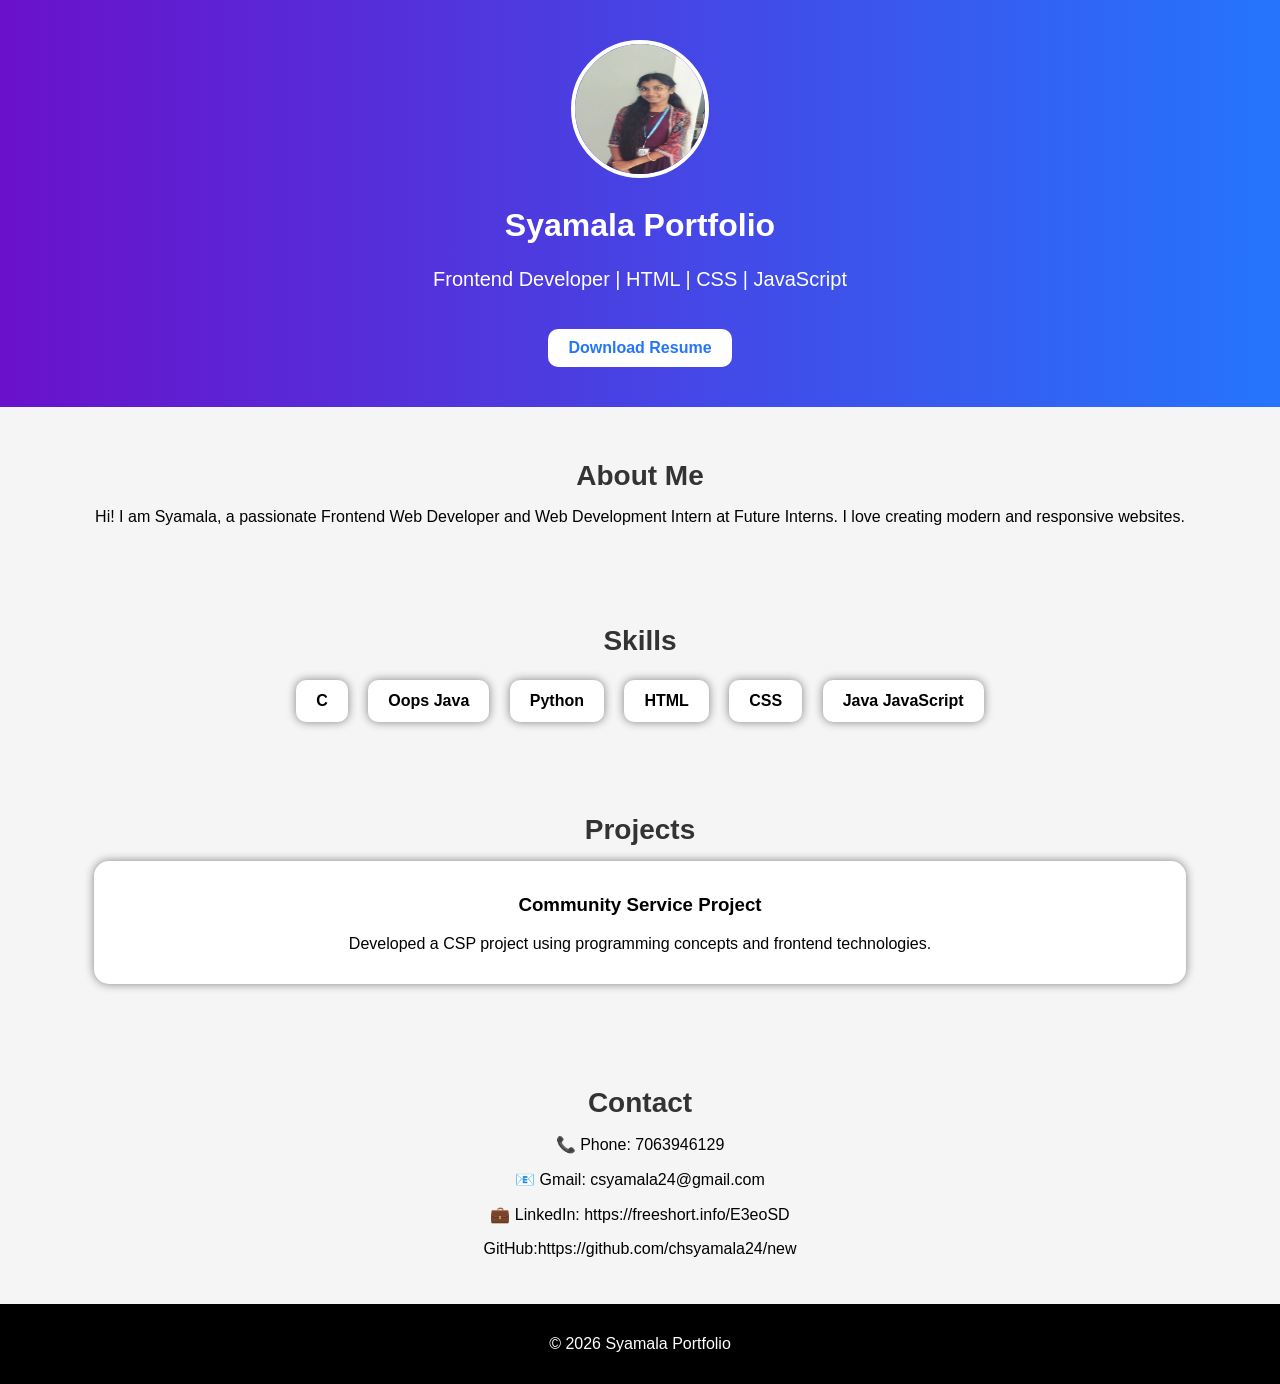
<file: Index.html>
<!DOCTYPE html>
<html>

<head>
    <title>Syamala Portfolio</title>

    <link rel="stylesheet" href="index.css">
</head>

<body>

    <!-- HEADER -->

    <header>

        <!-- PROFILE IMAGE -->

        <img src="IMG_20260520_144345.jpg" class="profile">

        <h1>Syamala Portfolio</h1>

        <p>
            Frontend Developer | HTML | CSS | JavaScript
        </p>

        <!-- RESUME BUTTON -->

        <a href="CV_2026-05-20-025422.pdf" download class="btn">
            Download Resume
        </a>

    </header>

    <!-- ABOUT -->

    <section>

        <h2>About Me</h2>

        <p>
            Hi! I am Syamala, a passionate Frontend Web Developer
            and Web Development Intern at Future Interns.
            I love creating modern and responsive websites.
        </p>

    </section>

    <!-- SKILLS -->

    <section>

        <h2>Skills</h2>

        <div class="box">C</div>

        <div class="box">Oops Java</div>

        <div class="box">Python</div>

        <div class="box">HTML</div>

        <div class="box">CSS</div>

        <div class="box">Java JavaScript</div>

    </section>

    <!-- PROJECTS -->

    <section>

        <h2>Projects</h2>

        <div class="project">

            <h3>Community Service Project</h3>

            <p>
                Developed a CSP project using programming concepts
                and frontend technologies.
            </p>

        </div>

    </section>

    <!-- CONTACT -->

    <section>

        <h2>Contact</h2>

        <p>📞 Phone: 7063946129</p>

        <p>📧 Gmail: csyamala24@gmail.com</p>

        <p>💼 LinkedIn: https://freeshort.info/E3eoSD</p>
        <p>GitHub:https://github.com/chsyamala24/new</p>

    </section>

    <!-- FOOTER -->

    <footer>

        <p>© 2026 Syamala Portfolio</p>

    </footer>

</body>

</html>
</file>
<file: index.css>
body{
    margin:0;
    font-family:Arial;
    background:#f5f5f5;
    text-align:center;
}

/* HEADER */

header{
    background:linear-gradient(to right,#6a11cb,#2575fc);
    color:white;
    padding:40px 20px;   /* reduced size */
}

/* PROFILE IMAGE */

.profile{
    width:130px;         /* reduced image size */
    height:130px;
    border-radius:50%;
    border:4px solid white;
    margin-bottom:15px;
}

/* HEADING */

header h1{
    font-size:32px;      /* medium size */
    margin:10px 0;
}

/* PARAGRAPH */

header p{
    font-size:20px;      /* reduced text size */
    line-height:1.5;
}

/* RESUME BUTTON */

.btn{
    display:inline-block;
    margin-top:15px;
    padding:10px 20px;
    background:white;
    color:#2575fc;
    text-decoration:none;
    border-radius:10px;
    font-weight:bold;
    font-size:16px;
}

/* SECTION */

section{
    padding:30px 15px;
}

h2{
    color:#333;
    margin-bottom:15px;
    font-size:28px;
}

/* SKILLS */

.box{
    display:inline-block;
    background:white;
    padding:12px 20px;
    margin:8px;
    border-radius:10px;
    box-shadow:0 0 10px gray;
    font-weight:bold;
    font-size:16px;
}

/* PROJECTS */

.project{
    background:white;
    width:85%;
    margin:auto;
    margin-bottom:20px;
    padding:15px;
    border-radius:15px;
    box-shadow:0 0 10px gray;
}

/* FOOTER */

footer{
    background:black;
    color:white;
    padding:15px;
}
</file>
<file: Fsd.css>
body{
    margin:0;
    font-family:Arial;
    background:#f5f5f5;
    text-align:center;
}

/* HEADER */

header{
    background:linear-gradient(to right,#6a11cb,#2575fc);
    color:white;
    padding:40px 20px;   /* reduced size */
}

/* PROFILE IMAGE */

.profile{
    width:130px;         /* reduced image size */
    height:130px;
    border-radius:50%;
    border:4px solid white;
    margin-bottom:15px;
}

/* HEADING */

header h1{
    font-size:32px;      /* medium size */
    margin:10px 0;
}

/* PARAGRAPH */

header p{
    font-size:20px;      /* reduced text size */
    line-height:1.5;
}

/* RESUME BUTTON */

.btn{
    display:inline-block;
    margin-top:15px;
    padding:10px 20px;
    background:white;
    color:#2575fc;
    text-decoration:none;
    border-radius:10px;
    font-weight:bold;
    font-size:16px;
}

/* SECTION */

section{
    padding:30px 15px;
}

h2{
    color:#333;
    margin-bottom:15px;
    font-size:28px;
}

/* SKILLS */

.box{
    display:inline-block;
    background:white;
    padding:12px 20px;
    margin:8px;
    border-radius:10px;
    box-shadow:0 0 10px gray;
    font-weight:bold;
    font-size:16px;
}

/* PROJECTS */

.project{
    background:white;
    width:85%;
    margin:auto;
    margin-bottom:20px;
    padding:15px;
    border-radius:15px;
    box-shadow:0 0 10px gray;
}

/* FOOTER */

footer{
    background:black;
    color:white;
    padding:15px;
}
</file>
